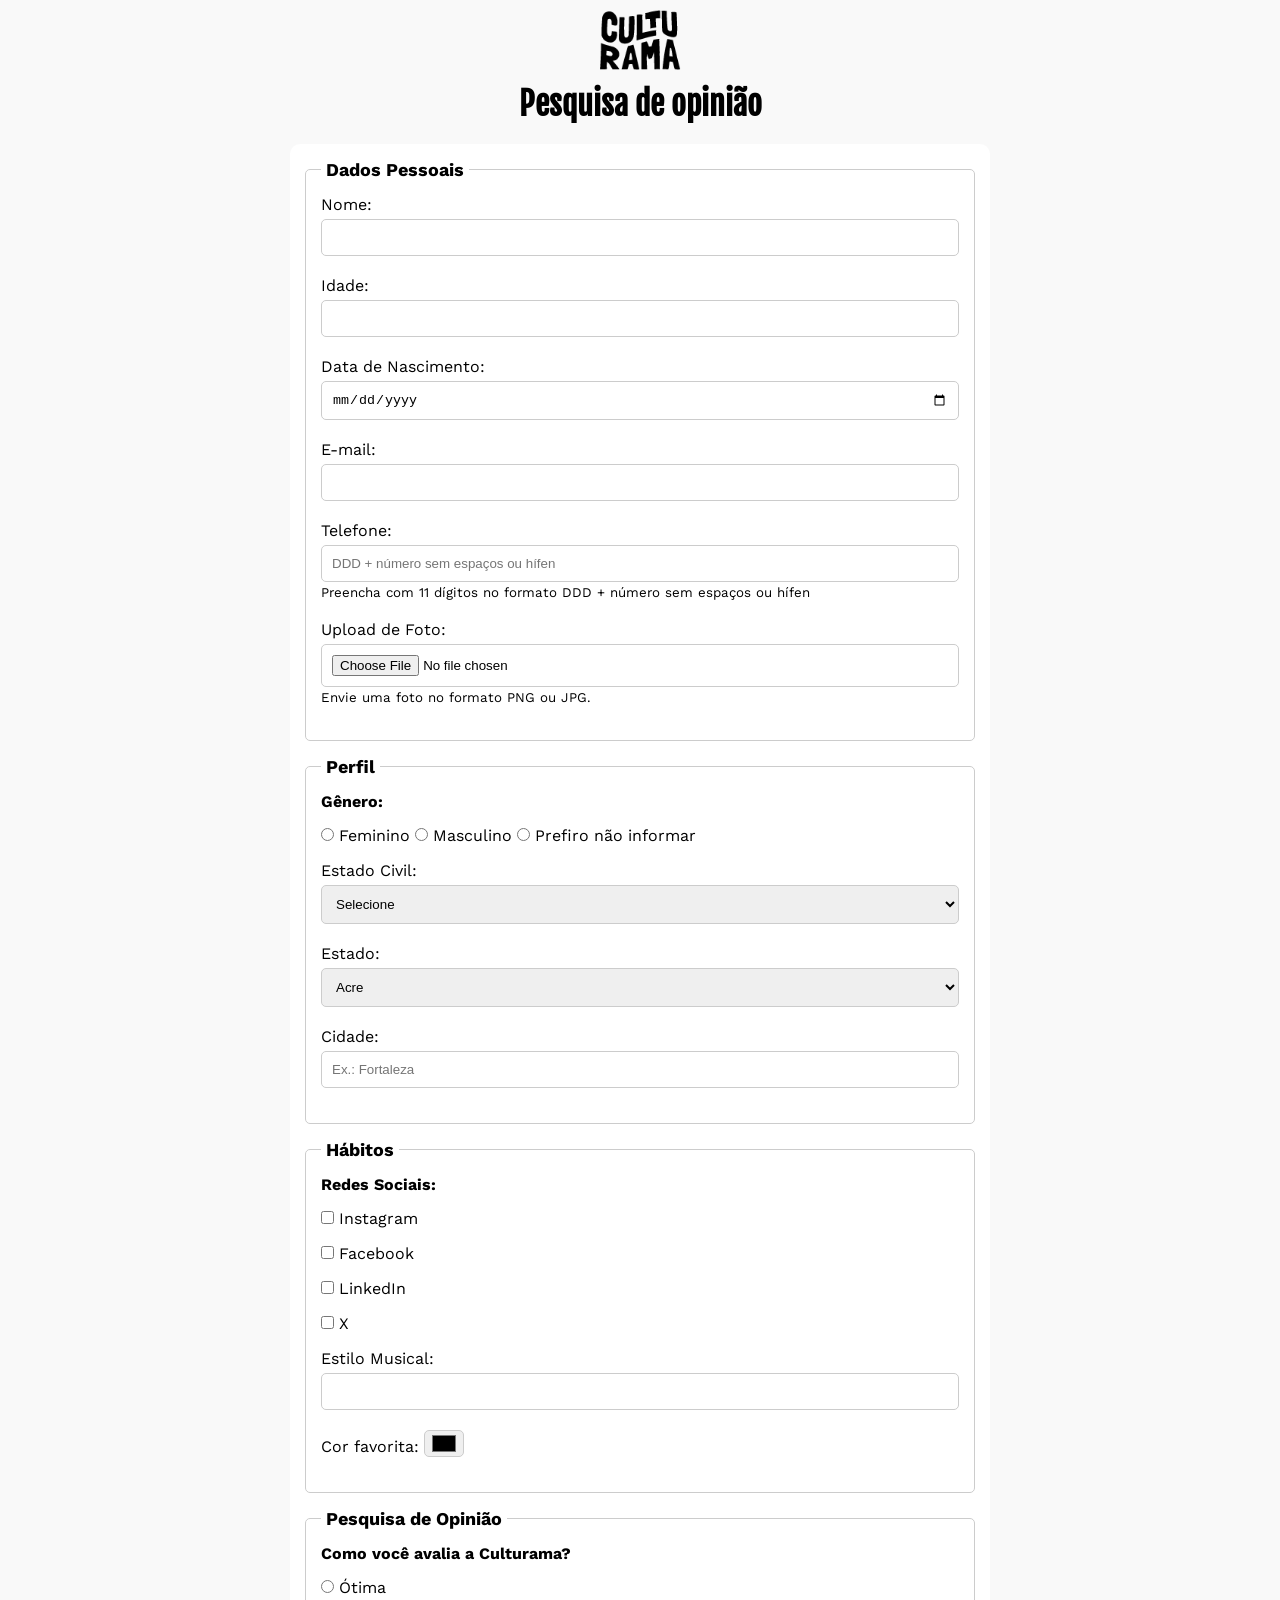
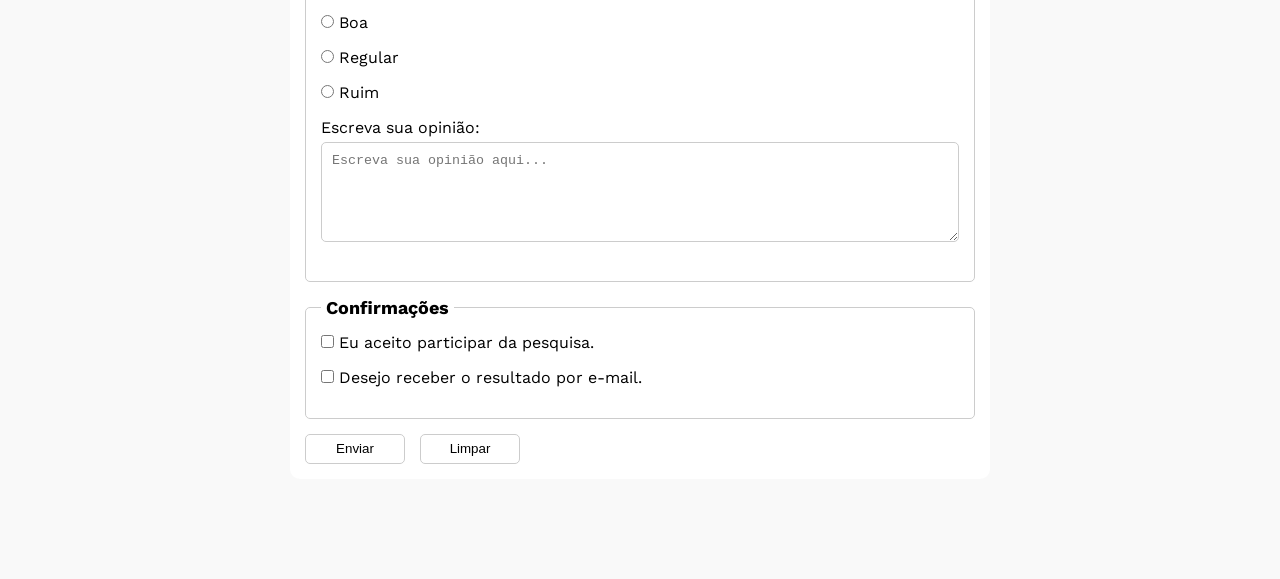
<file: index.html>
<!DOCTYPE html>
<html lang="pt-br">
<head>
    <meta charset="UTF-8">
    <meta name="viewport" content="width=device-width, initial-scale=1.0">
    <link rel="icon" href="culturama-favico.png">
    <link rel="stylesheet" href="css/style.css">

    <link rel="preconnect" href="https://fonts.googleapis.com">
    <link rel="preconnect" href="https://fonts.gstatic.com" crossorigin>
    <link href="https://fonts.googleapis.com/css2?family=Fjalla+One&family=Work+Sans&display=swap" rel="stylesheet">
    <title>Pesquisa Culturama</title>
</head>
<body>
    <main>
    <header>
        <img src="img/logo-culturama.png" alt="Logo Culturama">
        <h1>Pesquisa de opinião</h1>
    </header>
    <section>
        <form action="sucesso.html" method="get">
            <fieldset>
                <legend>Dados Pessoais</legend>
                <label for="name">Nome:</label>
                <input id="name" type="text" name="userName" required>
                <br>
                <label for="age">Idade:</label>
                <input id="age" type="number"name="userAge" min="12" max="100" required>
                <br>
                <label for="birthDate">Data de Nascimento:</label>
                <input id="birthDate" type="date" name="userBirthDate">
                <br>
                <label for="email">E-mail:</label>
                <input id="email" type="email" name="userEmail" required>
                <br>
                <label for="phoneNumber">Telefone:</label>
                <input id="phoneNumber"type="tel" name="userPhoneNumber" pattern="[0-9]{11}" placeholder="DDD + número sem espaços ou hífen" aria-describedby="phoneHelp">
                <small id="phoneHelp">Preencha com 11 dígitos no formato DDD + número sem espaços ou hífen</small>
                <br>
                <label for="image">Upload de Foto:</label>
                <input id="image" type="file" accept="image/*" name="userImage" aria-describedby="imageHelp">
                <small id="imageHelp">Envie uma foto no formato PNG ou JPG.</small>
                <br>
            </fieldset>
    
            <fieldset>
                <legend>Perfil</legend>

                <p>Gênero:</p>                    
                <input id="fem" type="radio" name="userGender" value="Feminino">
                <label for="fem">Feminino</label>                
                <input id="masc" type="radio" name="userGender" value="Masculino">
                <label for="masc">Masculino</label>
                <input id="notInformed" type="radio" name="userGender" value="notInformed">
                <label for="notInformed">Prefiro não informar</label>
                <br>
                <label for="maritalStatus">Estado Civil:</label>
                <select id="maritalStatus" name="UserMaritalStatus">
                    <option value="notInformed">Selecione</option>
                    <option value="casado">Casado</option>
                    <option value="solteiro">Solteiro</option>
                    <option value="divorciado">Divorciado</option>
                    <option value="viuvo">Viúvo</option>
                </select>                
                <label for="state">Estado:</label>
                <select id="state" name="userState" required>
                    <option value="acre">Acre</option>
                    <option value="alagoas">Alagoas</option>
                    <option value="amapa">Amapá</option>
                    <option value="amazonas">Amazonas</option>
                    <option value="bahia">Bahia</option>
                    <option value="ceara">Ceará</option>
                    <option value="distritoFederal">Distrito Federal</option>
                    <option value="espiritoSanto">Espírito Santo</option>
                    <option value="goias">Goiás</option>
                    <option value="maranhao">Maranhão</option>
                    <option value="matoGrossoDoSul">Mato Grosso do Sul</option>
                    <option value="matoGrosso">Mato Grosso</option>
                    <option value="minasGerais">Minas Gerais</option>
                    <option value="para">Pará</option>
                    <option value="paraiba">Paraíba</option>
                    <option value="parana">Paraná</option>
                    <option value="pernambuco">Pernambuco</option>
                    <option value="piaui">Piauí</option>
                    <option value="rioDeJaneiro">Rio de Janeiro</option>
                    <option value="rioGrandeDoNorte">Rio Grande do Norte</option>
                    <option value="rioGrandeDoSul">Rio Grande do Sul</option>
                    <option value="rondonia">Rondônia</option>
                    <option value="roraima">Roraima</option>
                    <option value="santaCatarina">Santa Catarina</option>
                    <option value="saoPaulo">São Paulo</option>
                    <option value="sergipe">Sergipe</option>
                    <option value="tocantins">Tocantins</option>
                </select>
                <label for="city">Cidade:</label>
                <input type="text" id="city" name="userCity" autocomplete="address-level2" placeholder="Ex.: Fortaleza" />
            </fieldset>

            <fieldset>
                <legend>Hábitos</legend>
                <p>Redes Sociais: </p>
                <input id="instagram" type="checkbox" name="social" value="instagram">
                <label for="instagram">Instagram</label>
                <br>
                <input id="facebook" type="checkbox" name="social" value="facebook">
                <label for="facebook">Facebook</label>
                <br>
                <input id="linkedin" type="checkbox" name="social" value="linkedin">
                <label for="linkedin">LinkedIn</label>
                <br>
                <input id="x" type="checkbox" name="social" value="X">
                <label for="x">X</label>
                <br>
                <label for="musicStyle">Estilo Musical:</label>
                <input list="styleTypes" id="musicStyle" name="userMusicStyle" type="text">
                <datalist id="styleTypes">
                    <option value="Rock">
                    <option value="Pop">
                    <option value="Samba">
                    <option value="Sertanejo">
                </datalist>
                <br>
                <label for="favoriteColor">Cor favorita:</label>
                <input type="color" name="userFavoriteColor" id="favoriteColor">
            </fieldset>

            <fieldset>
                <legend>Pesquisa de Opinião</legend>

                <p>Como você avalia a Culturama?</p>
                <input id="otimo" type="radio" name="userServiceOpinion" value="otimo">
                <label for="otimo">Ótima</label><br>
                <input id="boa" type="radio" name="userServiceOpinion" value="boa">
                <label for="boa">Boa</label><br>
                <input id="regular" type="radio" name="userServiceOpinion" value="regular">
                <label for="regular">Regular</label><br>  
                <input id="ruim" type="radio" name="userServiceOpinion" value="ruim">
                <label for="ruim">Ruim</label><br>
                <label for="comment">Escreva sua opinião:</label>
                <textarea id="comment" type="text" name="userComment" placeholder="Escreva sua opinião aqui..."></textarea>
            </fieldset>
            
            <fieldset>
                <legend>Confirmações</legend>

                <input type="checkbox" name="userLgpd" id="userLgpdTerm" value="accepted" required>
                <label for="userLgpdTerm">Eu aceito participar da pesquisa.</label><br>

                <input type="checkbox" name="userGetresult" id="userGetresult" value="accepted">
                <label for="userGetresult">Desejo receber o resultado por e-mail.</label><br>
            </fieldset>

            <button type="submit" aria-label="Enviar dados do formulário">Enviar</button>
            <button type="reset" aria-label="Limpar dados do formulário">Limpar</button>   

        </form>
    </section>        
    </main>    
</body>
</html>
</file>
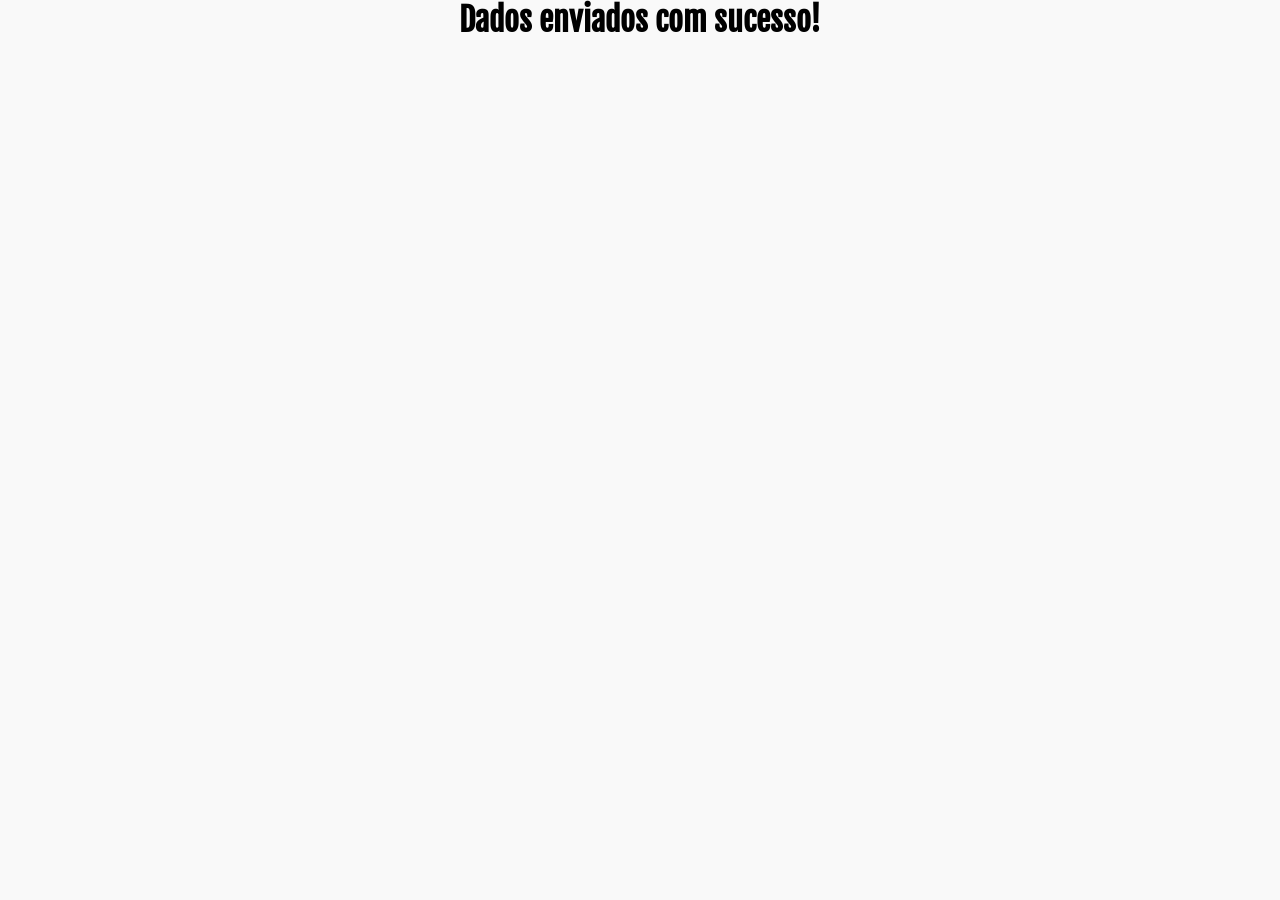
<file: sucesso.html>
<!DOCTYPE html>
<html lang="pt-br">
<head>
    <meta charset="UTF-8">
    <meta name="viewport" content="width=device-width, initial-scale=1.0">
    <link rel="stylesheet" href="css/style.css">

    <link rel="preconnect" href="https://fonts.googleapis.com">
    <link rel="preconnect" href="https://fonts.gstatic.com" crossorigin>
    <link href="https://fonts.googleapis.com/css2?family=Fjalla+One&family=Work+Sans&display=swap" rel="stylesheet">

    <title>Pesquisa Culturama</title>
</head>
<body>
    <h1 role="alert">Dados enviados com sucesso!</h1>
</body>
</html>
</file>
<file: css/style.css>
* {
    margin: 0;
    padding: 0;
    box-sizing: border-box;
}

body {
    background-color: #f9f9f9;
    font-family: "Work Sans", sans-serif;
}

main {
    width: 100%;
    max-width: 700px;
    margin: 0 auto;
}

header {
    text-align: center;
    margin-bottom: 20px;
}

img {
    width: 100px;
}

h1 {
    font-family: "Fjalla One", sans-serif;
    text-align: center;
}

form {
    background-color: #ffff;
    padding: 15px;
    border-radius: 10px;
    margin-bottom: 100px;
}

fieldset {
    padding: 15px;
    border: 1px solid #ccc;
    border-radius: 5px;    
    margin-bottom: 15px;
}

legend {
    font-weight: bold;
    font-size: 18px;
    padding: 0 5px;
}

label {
    display: inline-block;
    margin-bottom: 5px;
}

input[type="tel"],
input[type="file"] {
    margin-bottom: 0;
}

small {
    display: inline-block;
    margin-bottom: 20px;    
}

p {
    margin-bottom: 15px;
    font-weight: bold;
}

input, 
select, 
textarea {
    width: 100%;
    padding: 10px;
    margin-bottom: 20px;
    border: 1px solid #ccc;
    border-radius: 5px;
}

textarea {
    min-height: 100px;
}

input[type="radio"],
input[type="checkbox"] {
    width: auto;
}

input[type="color"] {
    width: 40px;
    padding: 0 5px;
}

input:user-invalid, 
select:user-invalid, 
textarea:user-invalid {
    border-color: #ff0000;
}

input:user-valid, 
select:user-valid, 
textarea:user-valid {
    border-color: green;
}

button {
    width: 100px;
    height: 30px;
    margin-right: 10px;
    background-color: #ffff;
    border: 1px solid #ccc;
    border-radius: 5px;
    cursor: pointer;
}

button[type="submit"]:hover {
    background-color: green;
    color: #ffff;
}

button[type="reset"]:hover {
    background-color: orangered;
    color: #ffff;
}
</file>
